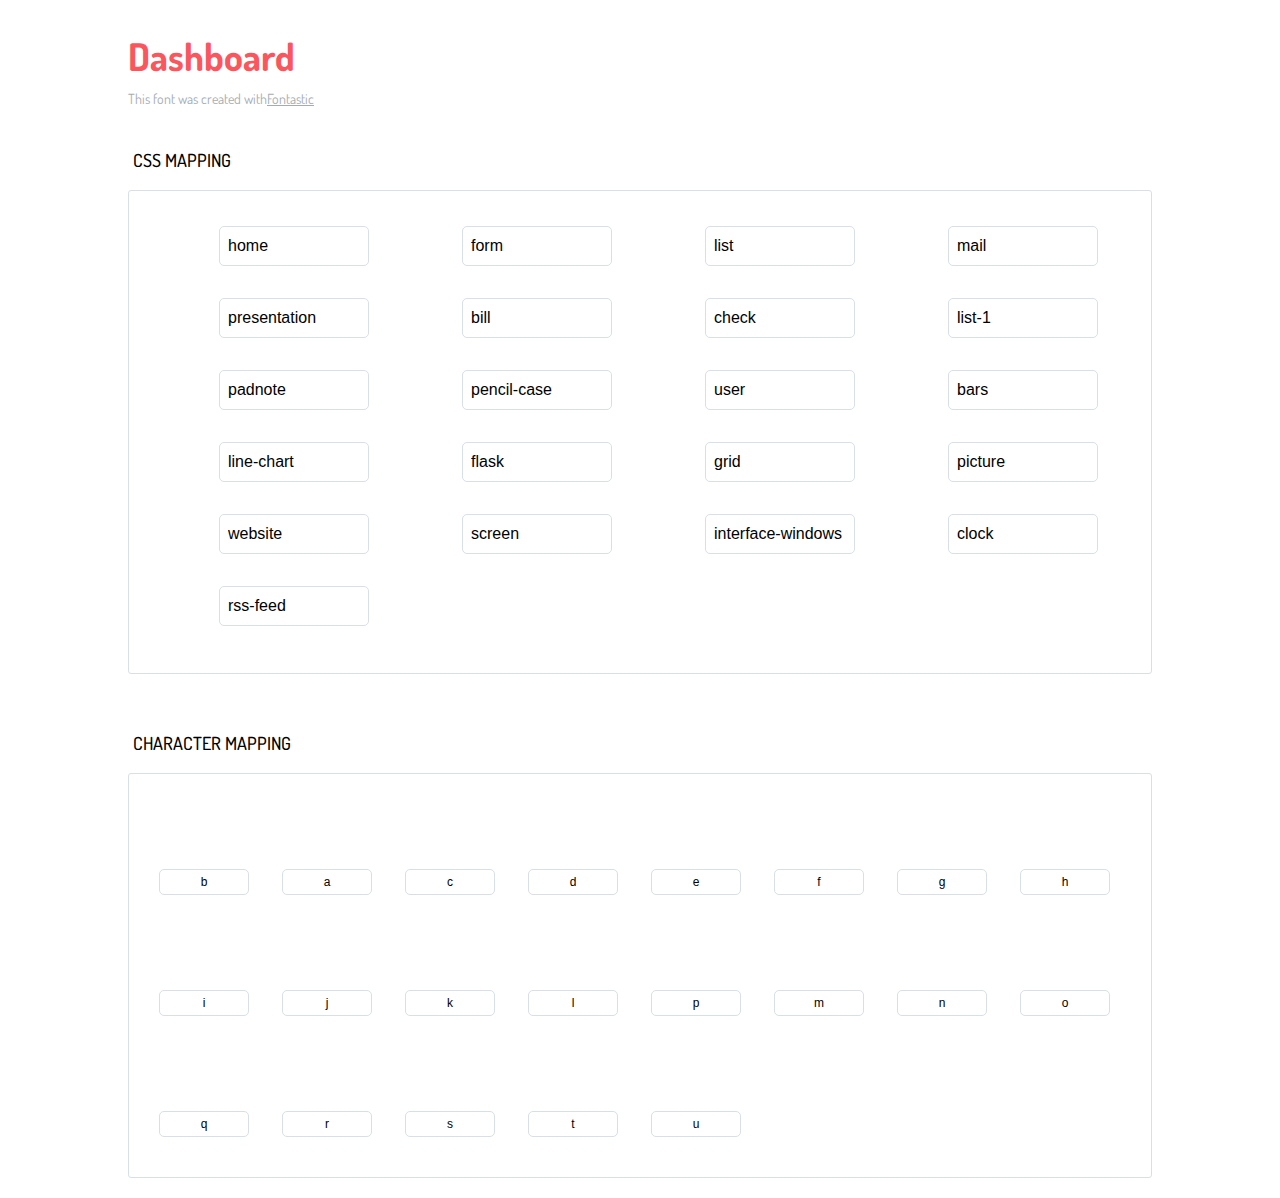
<file: html_v3/icons-reference/icons-reference.html>
<!DOCTYPE html>
<html lang="en">
  <head>
    <meta charset="utf-8">
    <meta http-equiv="X-UA-Compatible" content="IE=edge,chrome=1">
    <meta name="viewport" content="width=device-width,initial-scale=1">
    <title>Font Reference - Dashboard</title>
    <link href="http://fonts.googleapis.com/css?family=Dosis:400,500,700" rel="stylesheet" type="text/css">
    <link rel="stylesheet" href="https://file.myfontastic.com/da58YPMQ7U5HY8Rb6UxkNf/icons.css">
    <style type="text/css">html,body,div,span,applet,object,iframe,h1,h2,h3,h4,h5,h6,p,blockquote,pre,a,abbr,acronym,address,big,cite,code,del,dfn,em,img,ins,kbd,q,s,samp,small,strike,strong,sub,sup,tt,var,dl,dt,dd,ol,ul,li,fieldset,form,label,legend,table,caption,tbody,tfoot,thead,tr,th,td{margin:0;padding:0;border:0;outline:0;font-weight:inherit;font-style:inherit;font-family:inherit;font-size:100%;vertical-align:baseline}body{line-height:1;color:#000;background:#fff}ol,ul{list-style:none}table{border-collapse:separate;border-spacing:0;vertical-align:middle}caption,th,td{text-align:left;font-weight:normal;vertical-align:middle}a img{border:none}*{-webkit-box-sizing:border-box;-moz-box-sizing:border-box;box-sizing:border-box}body{font-family:'Dosis','Tahoma',sans-serif}.container{margin:15px auto;width:80%}h1{margin:40px 0 20px;font-weight:700;font-size:38px;line-height:32px;color:#fb565e}h2{font-size:18px;padding:0 0 21px 5px;margin:45px 0 0 0;text-transform:uppercase;font-weight:500}.small{font-size:14px;color:#a5adb4;}.small a{color:#a5adb4;}.small a:hover{color:#fb565e}.glyphs.character-mapping{margin:0 0 20px 0;padding:20px 0 20px 30px;color:rgba(0,0,0,0.5);border:1px solid #d8e0e5;-webkit-border-radius:3px;border-radius:3px;}.glyphs.character-mapping li{margin:0 30px 20px 0;display:inline-block;width:90px}.glyphs.character-mapping .icon{margin:10px 0 10px 15px;padding:15px;position:relative;width:55px;height:55px;color:#162a36 !important;overflow:hidden;-webkit-border-radius:3px;border-radius:3px;font-size:32px;}.glyphs.character-mapping .icon svg{fill:#000}.glyphs.character-mapping input{margin:0;padding:5px 0;line-height:12px;font-size:12px;display:block;width:100%;border:1px solid #d8e0e5;-webkit-border-radius:5px;border-radius:5px;text-align:center;outline:0;}.glyphs.character-mapping input:focus{border:1px solid #fbde4a;-webkit-box-shadow:inset 0 0 3px #fbde4a;box-shadow:inset 0 0 3px #fbde4a}.glyphs.character-mapping input:hover{-webkit-box-shadow:inset 0 0 3px #fbde4a;box-shadow:inset 0 0 3px #fbde4a}.glyphs.css-mapping{margin:0 0 60px 0;padding:30px 0 20px 30px;color:rgba(0,0,0,0.5);border:1px solid #d8e0e5;-webkit-border-radius:3px;border-radius:3px;}.glyphs.css-mapping li{margin:0 30px 20px 0;padding:0;display:inline-block;overflow:hidden}.glyphs.css-mapping .icon{margin:0;margin-right:10px;padding:13px;height:50px;width:50px;color:#162a36 !important;overflow:hidden;float:left;font-size:24px}.glyphs.css-mapping input{margin:0;margin-top:5px;padding:8px;line-height:16px;font-size:16px;display:block;width:150px;height:40px;border:1px solid #d8e0e5;-webkit-border-radius:5px;border-radius:5px;background:#fff;outline:0;float:right;}.glyphs.css-mapping input:focus{border:1px solid #fbde4a;-webkit-box-shadow:inset 0 0 3px #fbde4a;box-shadow:inset 0 0 3px #fbde4a}.glyphs.css-mapping input:hover{-webkit-box-shadow:inset 0 0 3px #fbde4a;box-shadow:inset 0 0 3px #fbde4a}</style>
  </head>
  <body>
    <div class="container">
      <h1>Dashboard</h1>
      <p class="small">This font was created with<a href="http://fontastic.me/">Fontastic</a></p>
      <h2>CSS mapping</h2>
      <ul class="glyphs css-mapping">
        <li>
          <div class="icon icon-home"></div>
          <input type="text" readonly="readonly" value="home">
        </li>
        <li>
          <div class="icon icon-form"></div>
          <input type="text" readonly="readonly" value="form">
        </li>
        <li>
          <div class="icon icon-list"></div>
          <input type="text" readonly="readonly" value="list">
        </li>
        <li>
          <div class="icon icon-mail"></div>
          <input type="text" readonly="readonly" value="mail">
        </li>
        <li>
          <div class="icon icon-presentation"></div>
          <input type="text" readonly="readonly" value="presentation">
        </li>
        <li>
          <div class="icon icon-bill"></div>
          <input type="text" readonly="readonly" value="bill">
        </li>
        <li>
          <div class="icon icon-check"></div>
          <input type="text" readonly="readonly" value="check">
        </li>
        <li>
          <div class="icon icon-list-1"></div>
          <input type="text" readonly="readonly" value="list-1">
        </li>
        <li>
          <div class="icon icon-padnote"></div>
          <input type="text" readonly="readonly" value="padnote">
        </li>
        <li>
          <div class="icon icon-pencil-case"></div>
          <input type="text" readonly="readonly" value="pencil-case">
        </li>
        <li>
          <div class="icon icon-user"></div>
          <input type="text" readonly="readonly" value="user">
        </li>
        <li>
          <div class="icon icon-bars"></div>
          <input type="text" readonly="readonly" value="bars">
        </li>
        <li>
          <div class="icon icon-line-chart"></div>
          <input type="text" readonly="readonly" value="line-chart">
        </li>
        <li>
          <div class="icon icon-flask"></div>
          <input type="text" readonly="readonly" value="flask">
        </li>
        <li>
          <div class="icon icon-grid"></div>
          <input type="text" readonly="readonly" value="grid">
        </li>
        <li>
          <div class="icon icon-picture"></div>
          <input type="text" readonly="readonly" value="picture">
        </li>
        <li>
          <div class="icon icon-website"></div>
          <input type="text" readonly="readonly" value="website">
        </li>
        <li>
          <div class="icon icon-screen"></div>
          <input type="text" readonly="readonly" value="screen">
        </li>
        <li>
          <div class="icon icon-interface-windows"></div>
          <input type="text" readonly="readonly" value="interface-windows">
        </li>
        <li>
          <div class="icon icon-clock"></div>
          <input type="text" readonly="readonly" value="clock">
        </li>
        <li>
          <div class="icon icon-rss-feed"></div>
          <input type="text" readonly="readonly" value="rss-feed">
        </li>
      </ul>
      <h2>Character mapping</h2>
      <ul class="glyphs character-mapping">
        <li>
          <div data-icon="b" class="icon"></div>
          <input type="text" readonly="readonly" value="b">
        </li>
        <li>
          <div data-icon="a" class="icon"></div>
          <input type="text" readonly="readonly" value="a">
        </li>
        <li>
          <div data-icon="c" class="icon"></div>
          <input type="text" readonly="readonly" value="c">
        </li>
        <li>
          <div data-icon="d" class="icon"></div>
          <input type="text" readonly="readonly" value="d">
        </li>
        <li>
          <div data-icon="e" class="icon"></div>
          <input type="text" readonly="readonly" value="e">
        </li>
        <li>
          <div data-icon="f" class="icon"></div>
          <input type="text" readonly="readonly" value="f">
        </li>
        <li>
          <div data-icon="g" class="icon"></div>
          <input type="text" readonly="readonly" value="g">
        </li>
        <li>
          <div data-icon="h" class="icon"></div>
          <input type="text" readonly="readonly" value="h">
        </li>
        <li>
          <div data-icon="i" class="icon"></div>
          <input type="text" readonly="readonly" value="i">
        </li>
        <li>
          <div data-icon="j" class="icon"></div>
          <input type="text" readonly="readonly" value="j">
        </li>
        <li>
          <div data-icon="k" class="icon"></div>
          <input type="text" readonly="readonly" value="k">
        </li>
        <li>
          <div data-icon="l" class="icon"></div>
          <input type="text" readonly="readonly" value="l">
        </li>
        <li>
          <div data-icon="p" class="icon"></div>
          <input type="text" readonly="readonly" value="p">
        </li>
        <li>
          <div data-icon="m" class="icon"></div>
          <input type="text" readonly="readonly" value="m">
        </li>
        <li>
          <div data-icon="n" class="icon"></div>
          <input type="text" readonly="readonly" value="n">
        </li>
        <li>
          <div data-icon="o" class="icon"></div>
          <input type="text" readonly="readonly" value="o">
        </li>
        <li>
          <div data-icon="q" class="icon"></div>
          <input type="text" readonly="readonly" value="q">
        </li>
        <li>
          <div data-icon="r" class="icon"></div>
          <input type="text" readonly="readonly" value="r">
        </li>
        <li>
          <div data-icon="s" class="icon"></div>
          <input type="text" readonly="readonly" value="s">
        </li>
        <li>
          <div data-icon="t" class="icon"></div>
          <input type="text" readonly="readonly" value="t">
        </li>
        <li>
          <div data-icon="u" class="icon"></div>
          <input type="text" readonly="readonly" value="u">
        </li>
      </ul>
    </div>
    <script>(function() {
  var glyphs, i, len, ref;

  ref = document.getElementsByClassName('glyphs');
  for (i = 0, len = ref.length; i < len; i++) {
    glyphs = ref[i];
    glyphs.addEventListener('click', function(event) {
      if (event.target.tagName === 'INPUT') {
        return event.target.select();
      }
    });
  }

}).call(this);

    </script>
  </body>
</html>
</file>
